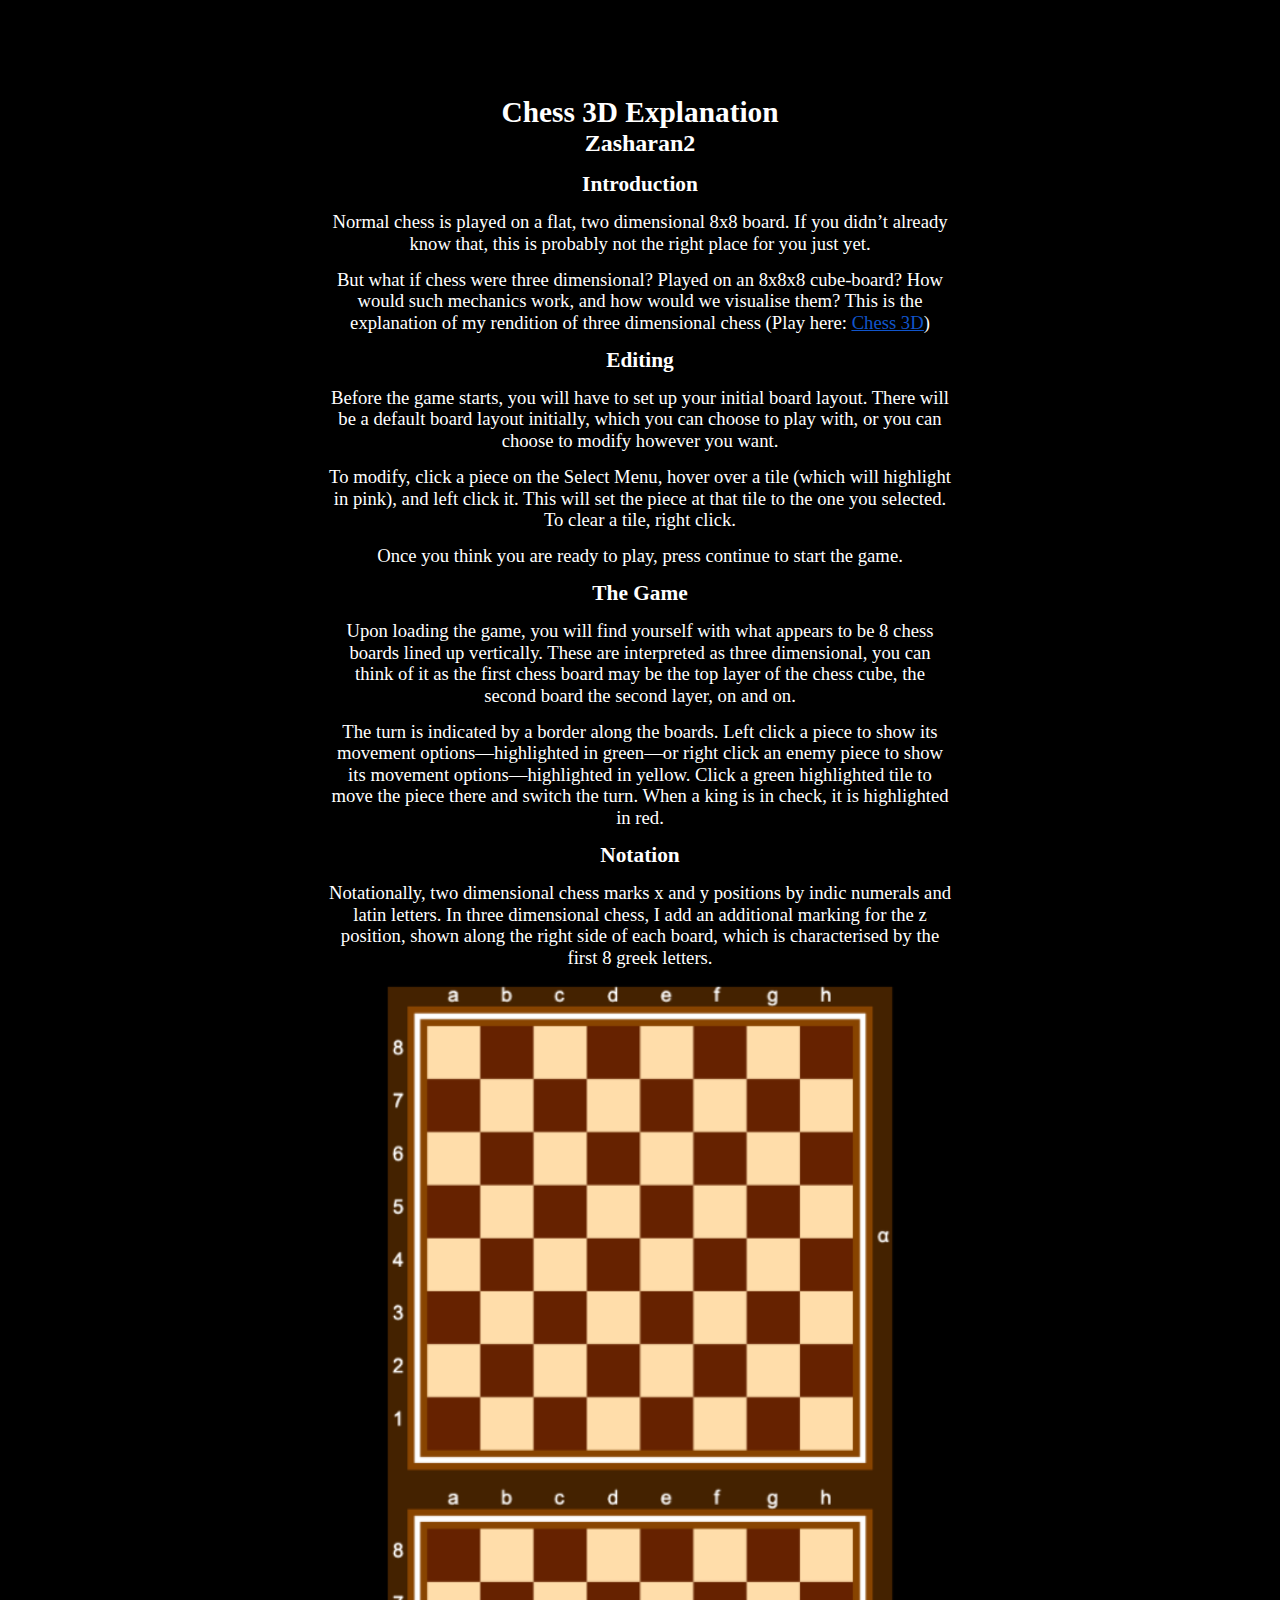
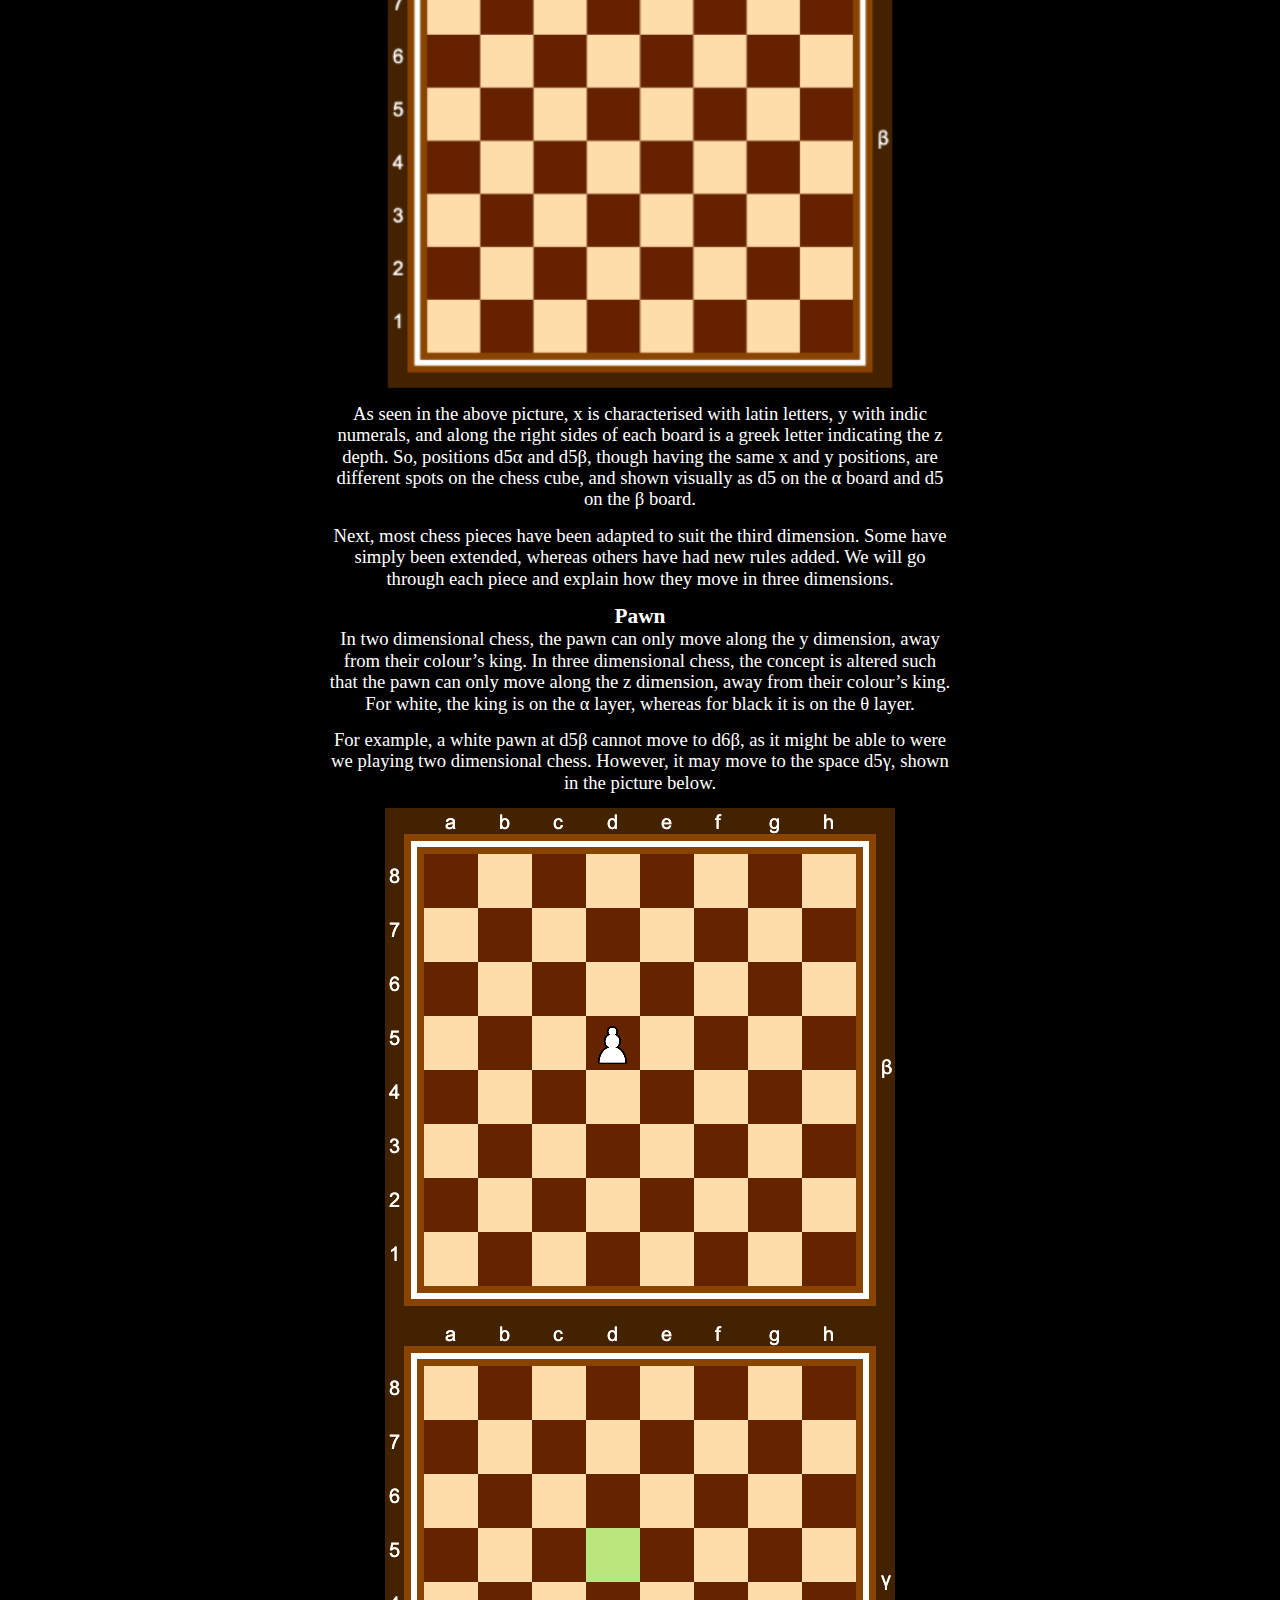
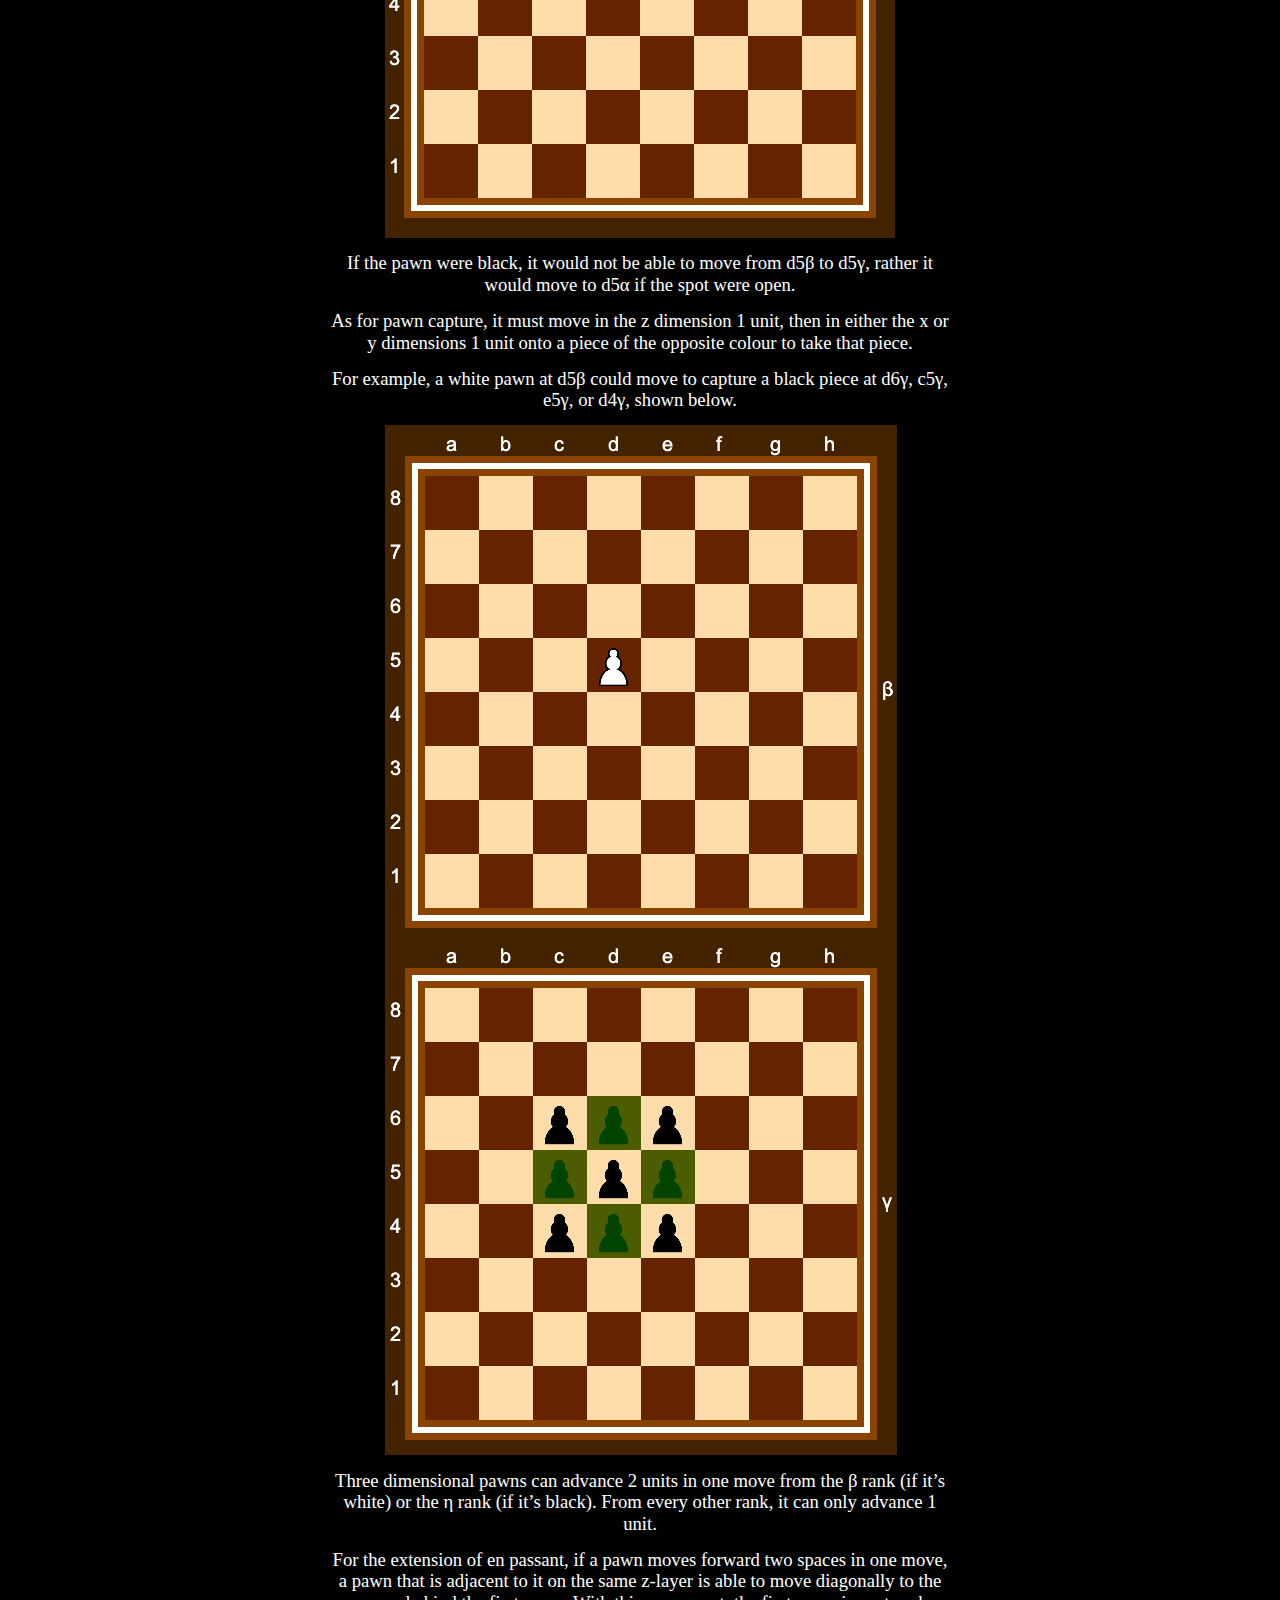
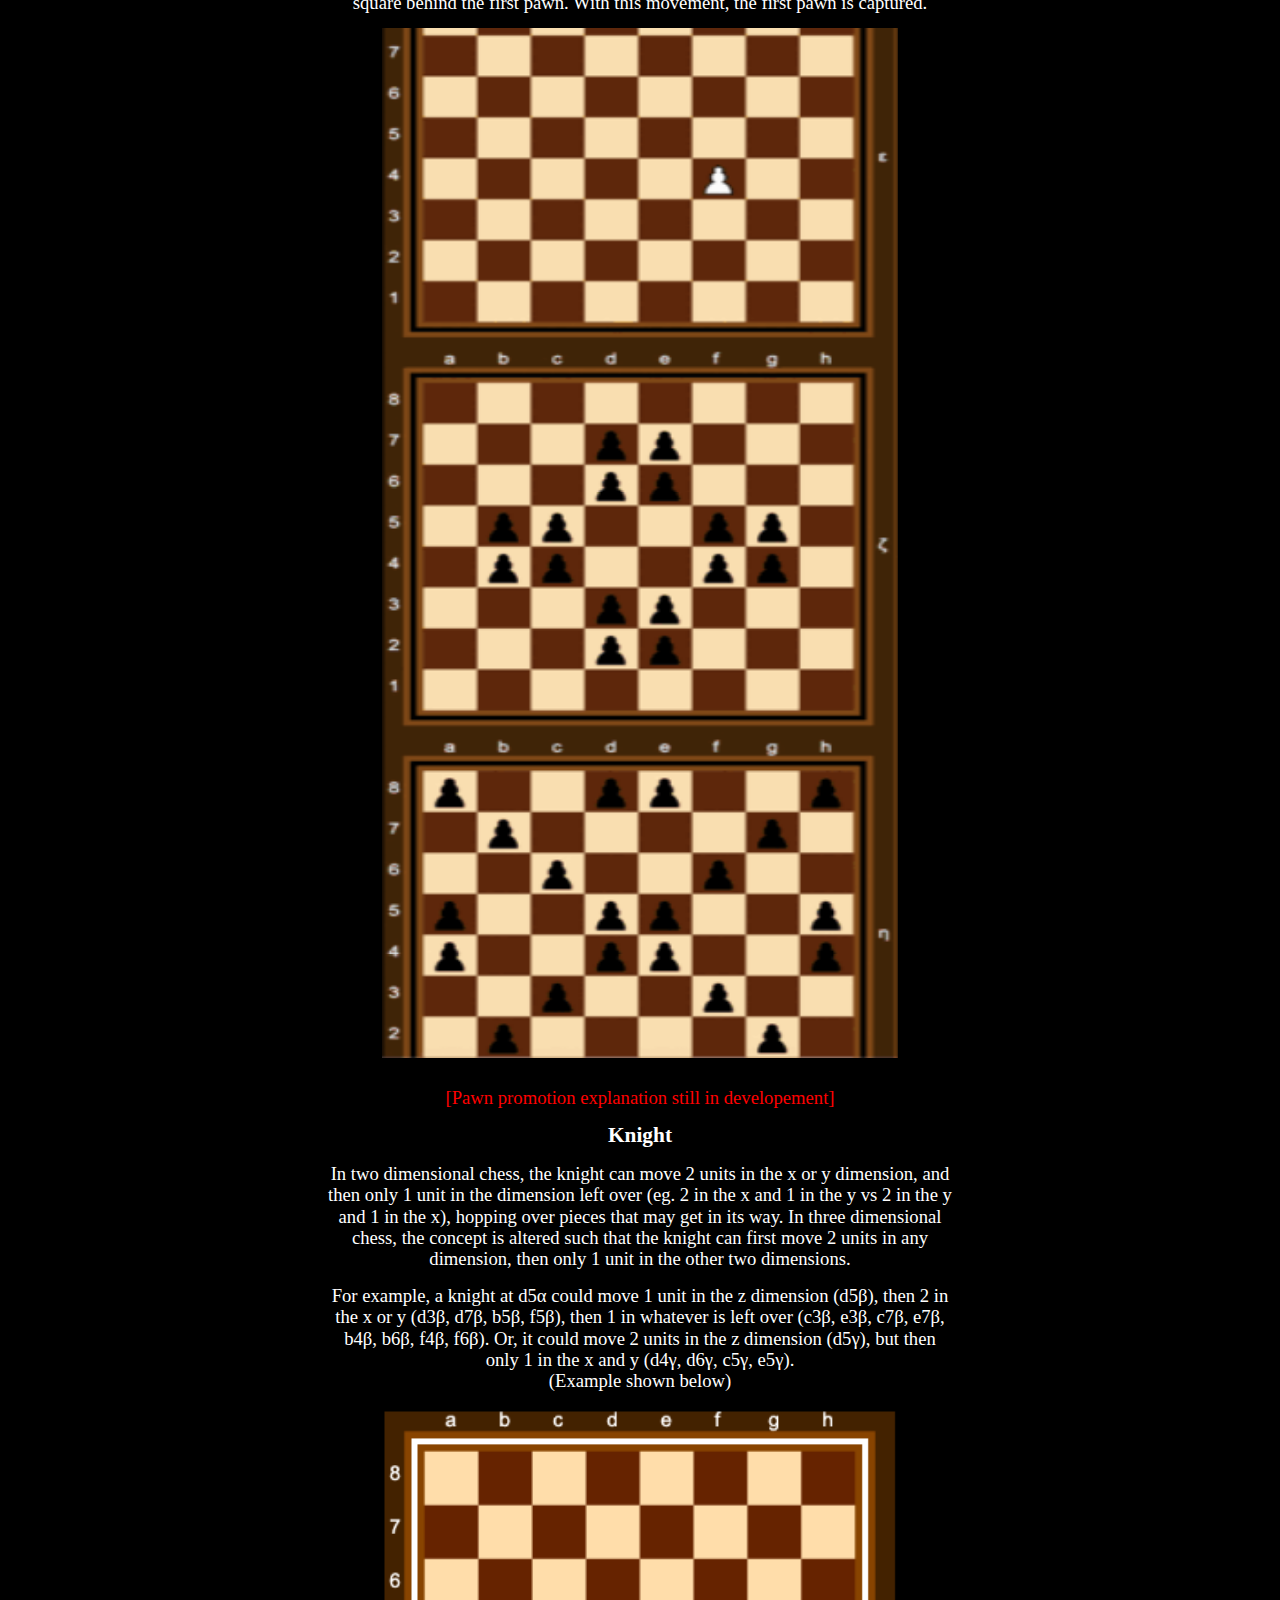
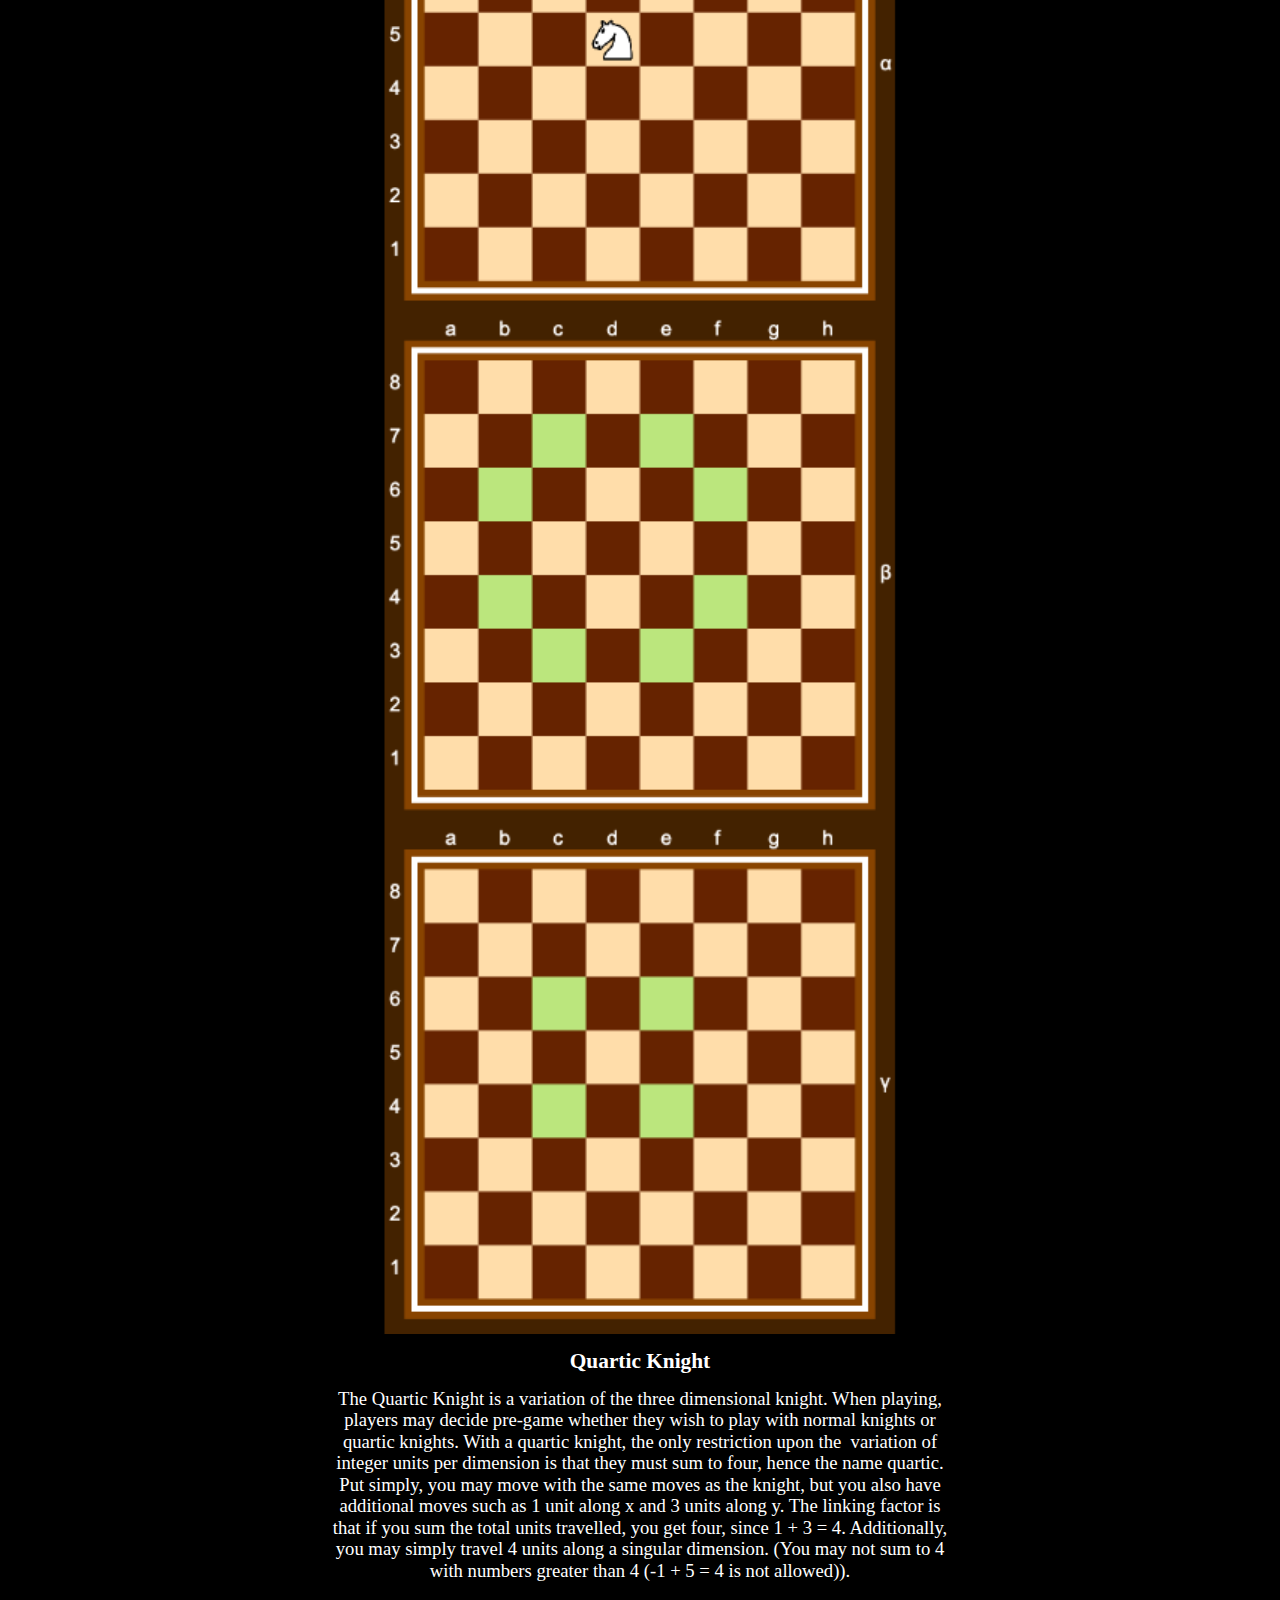
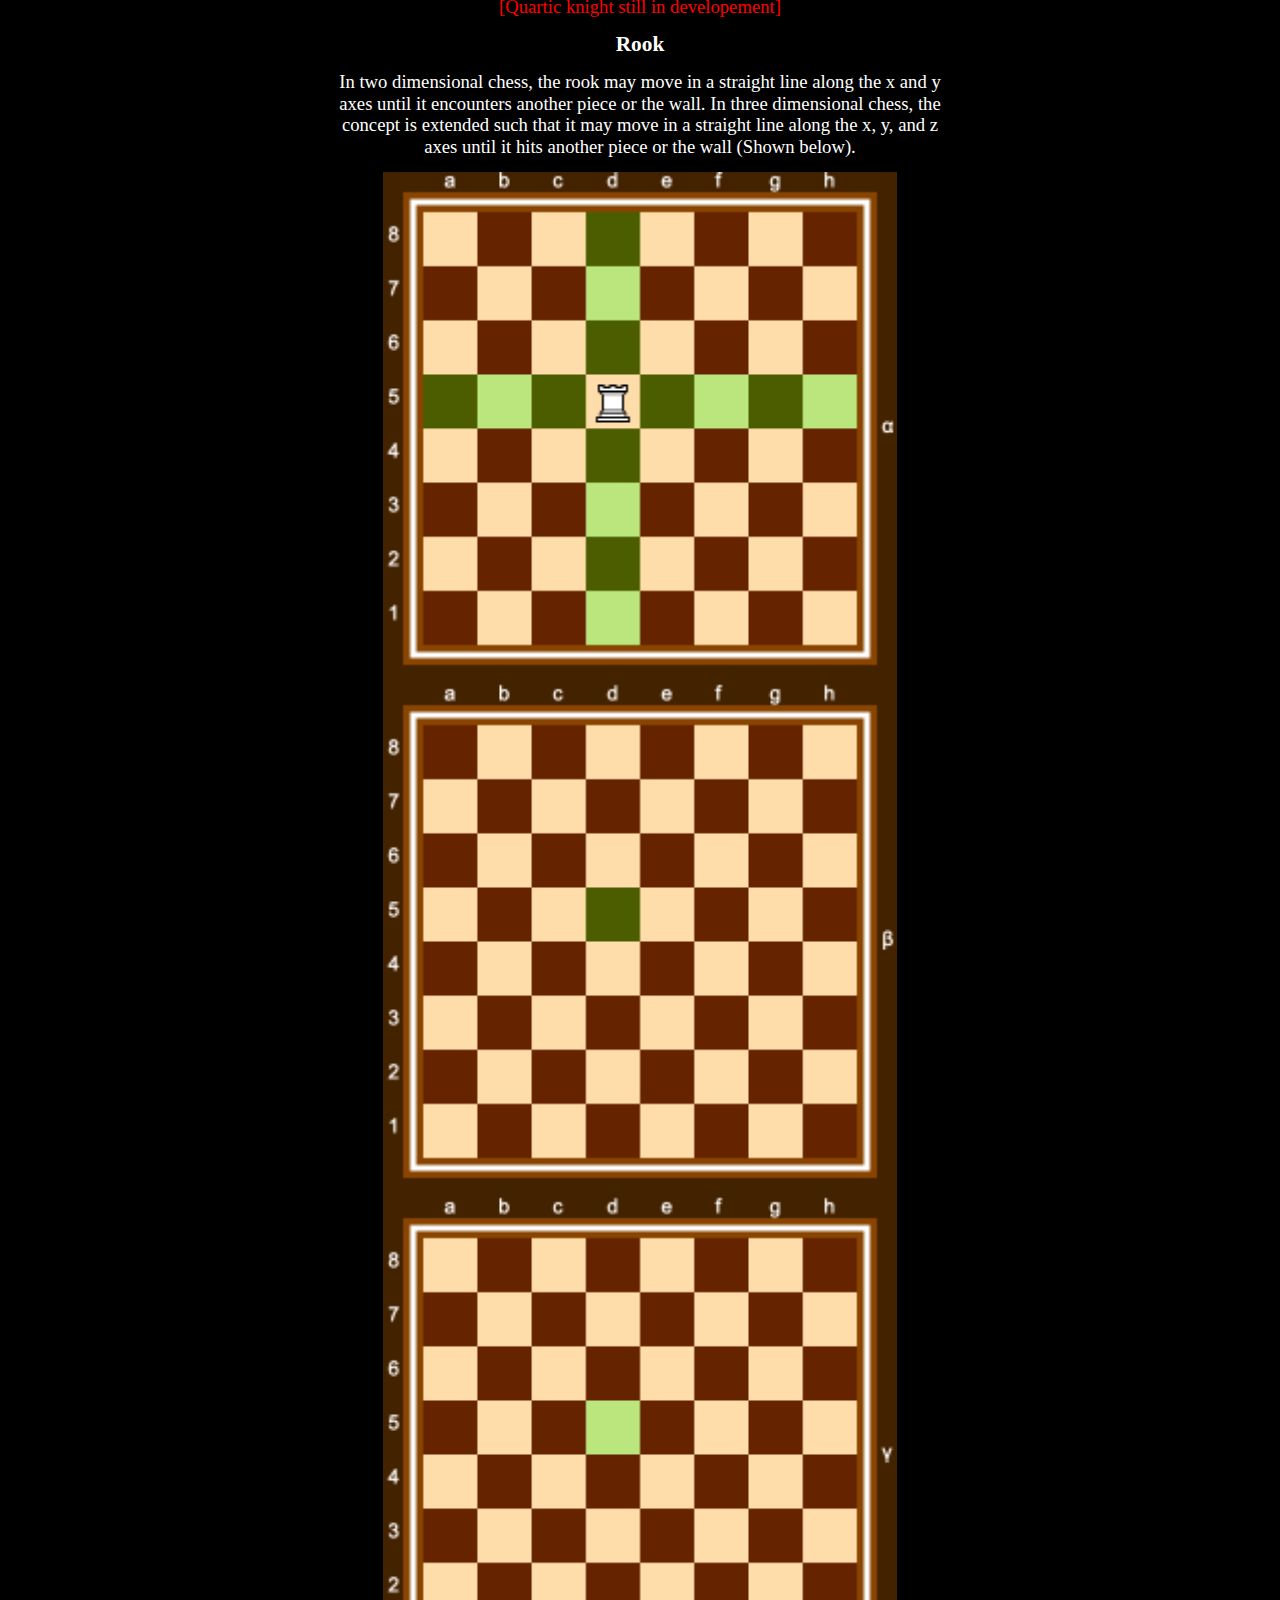
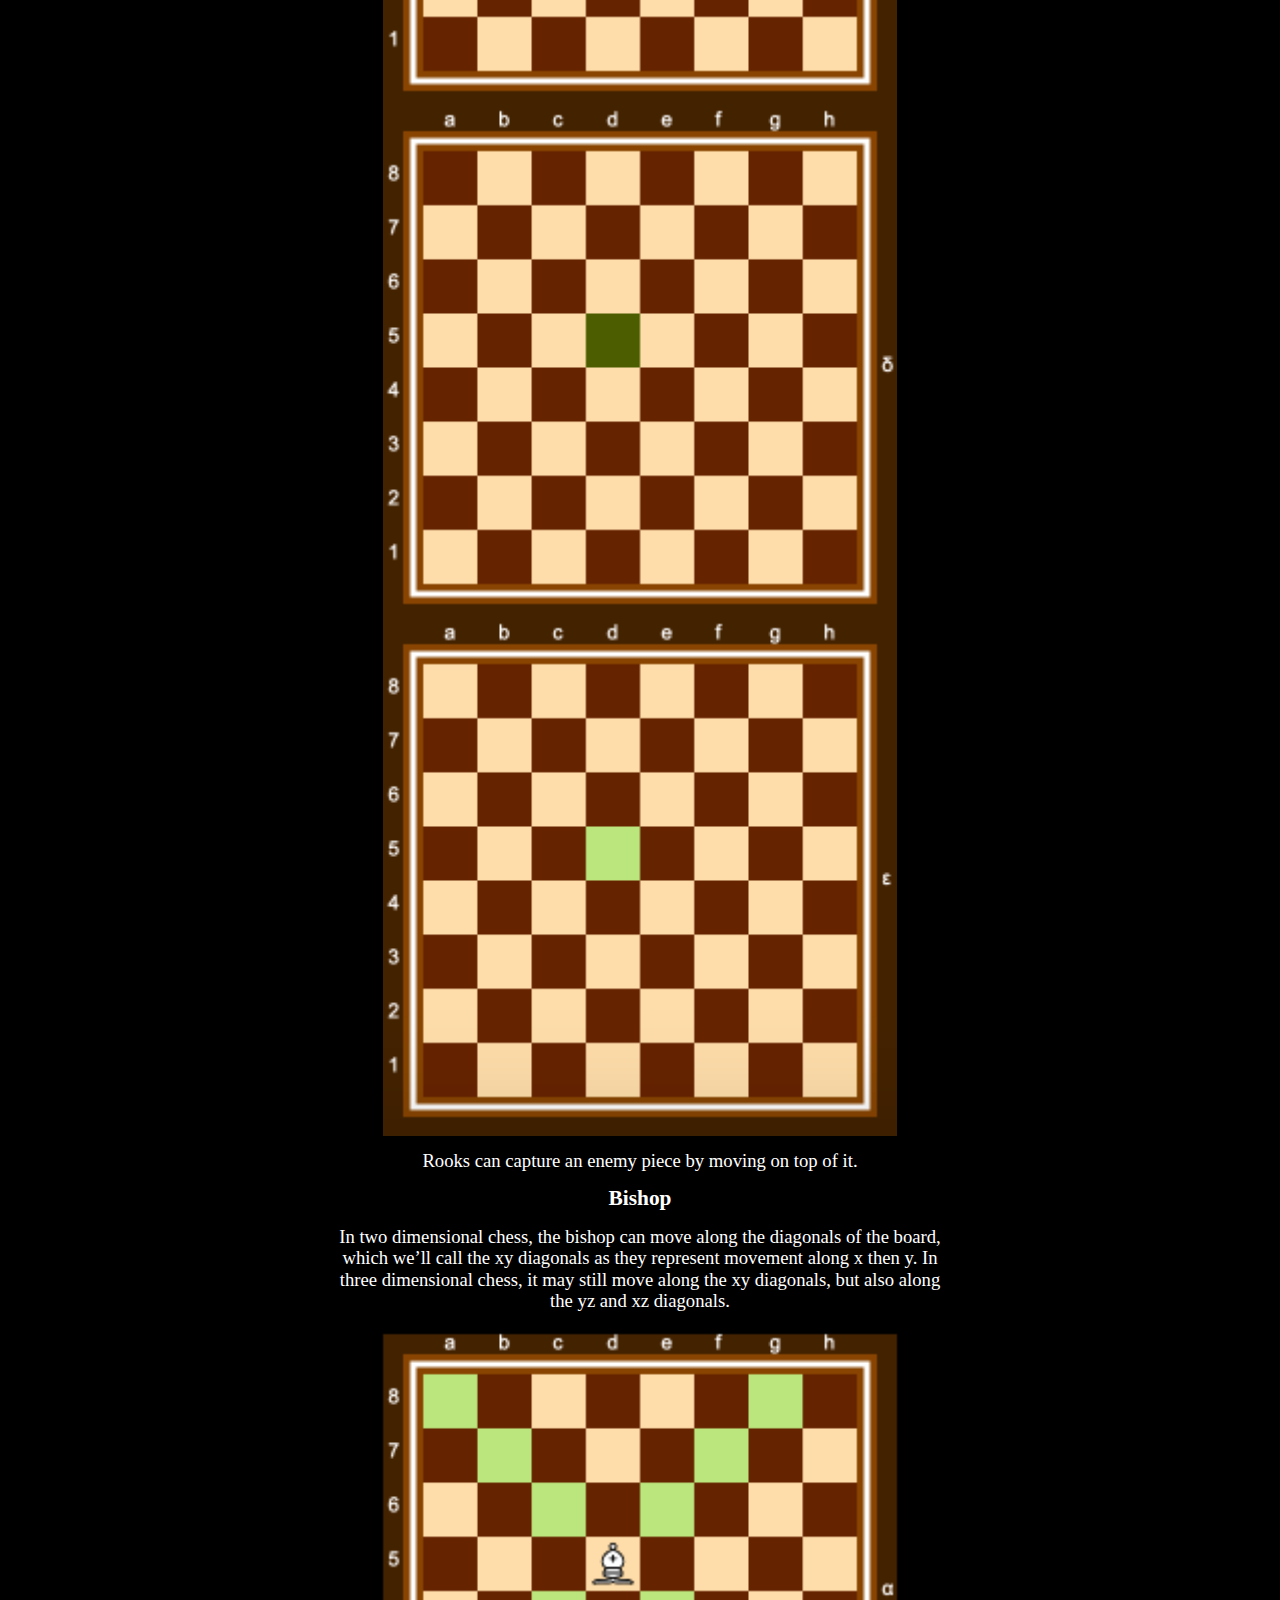
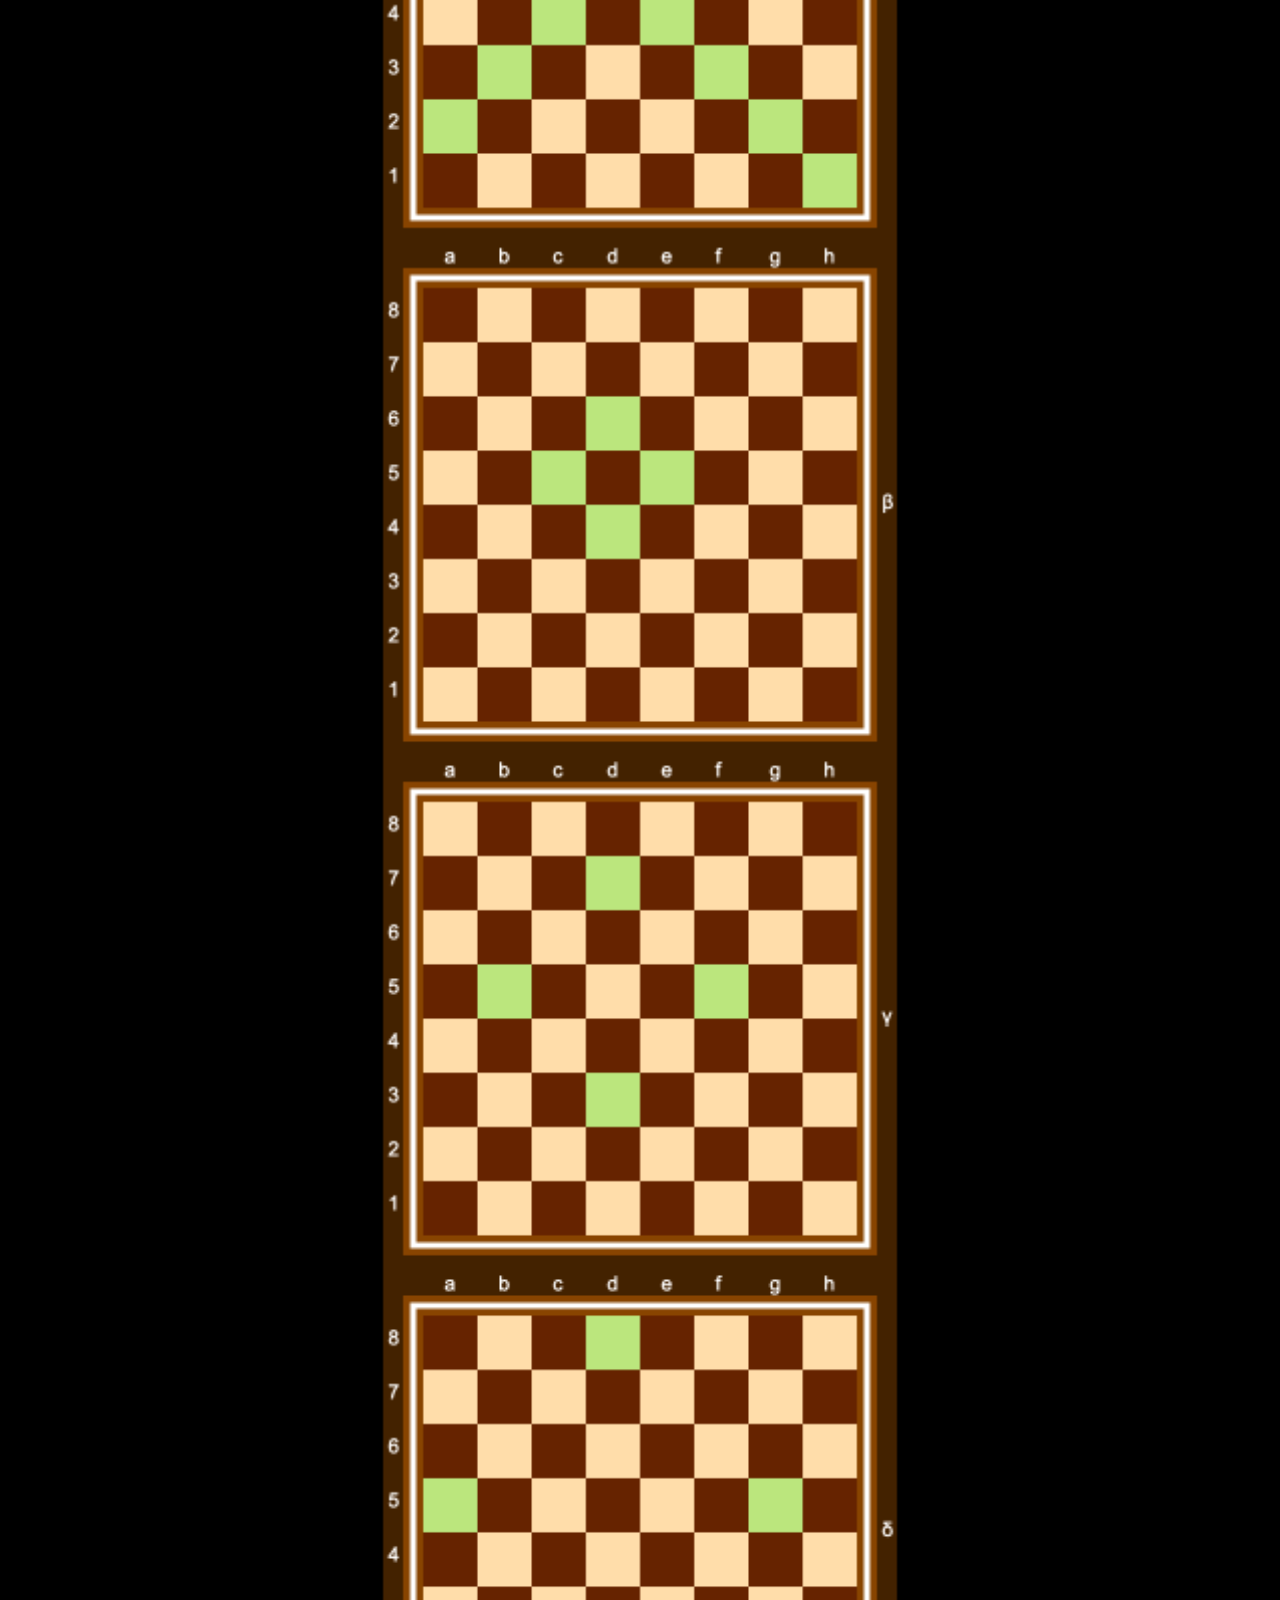
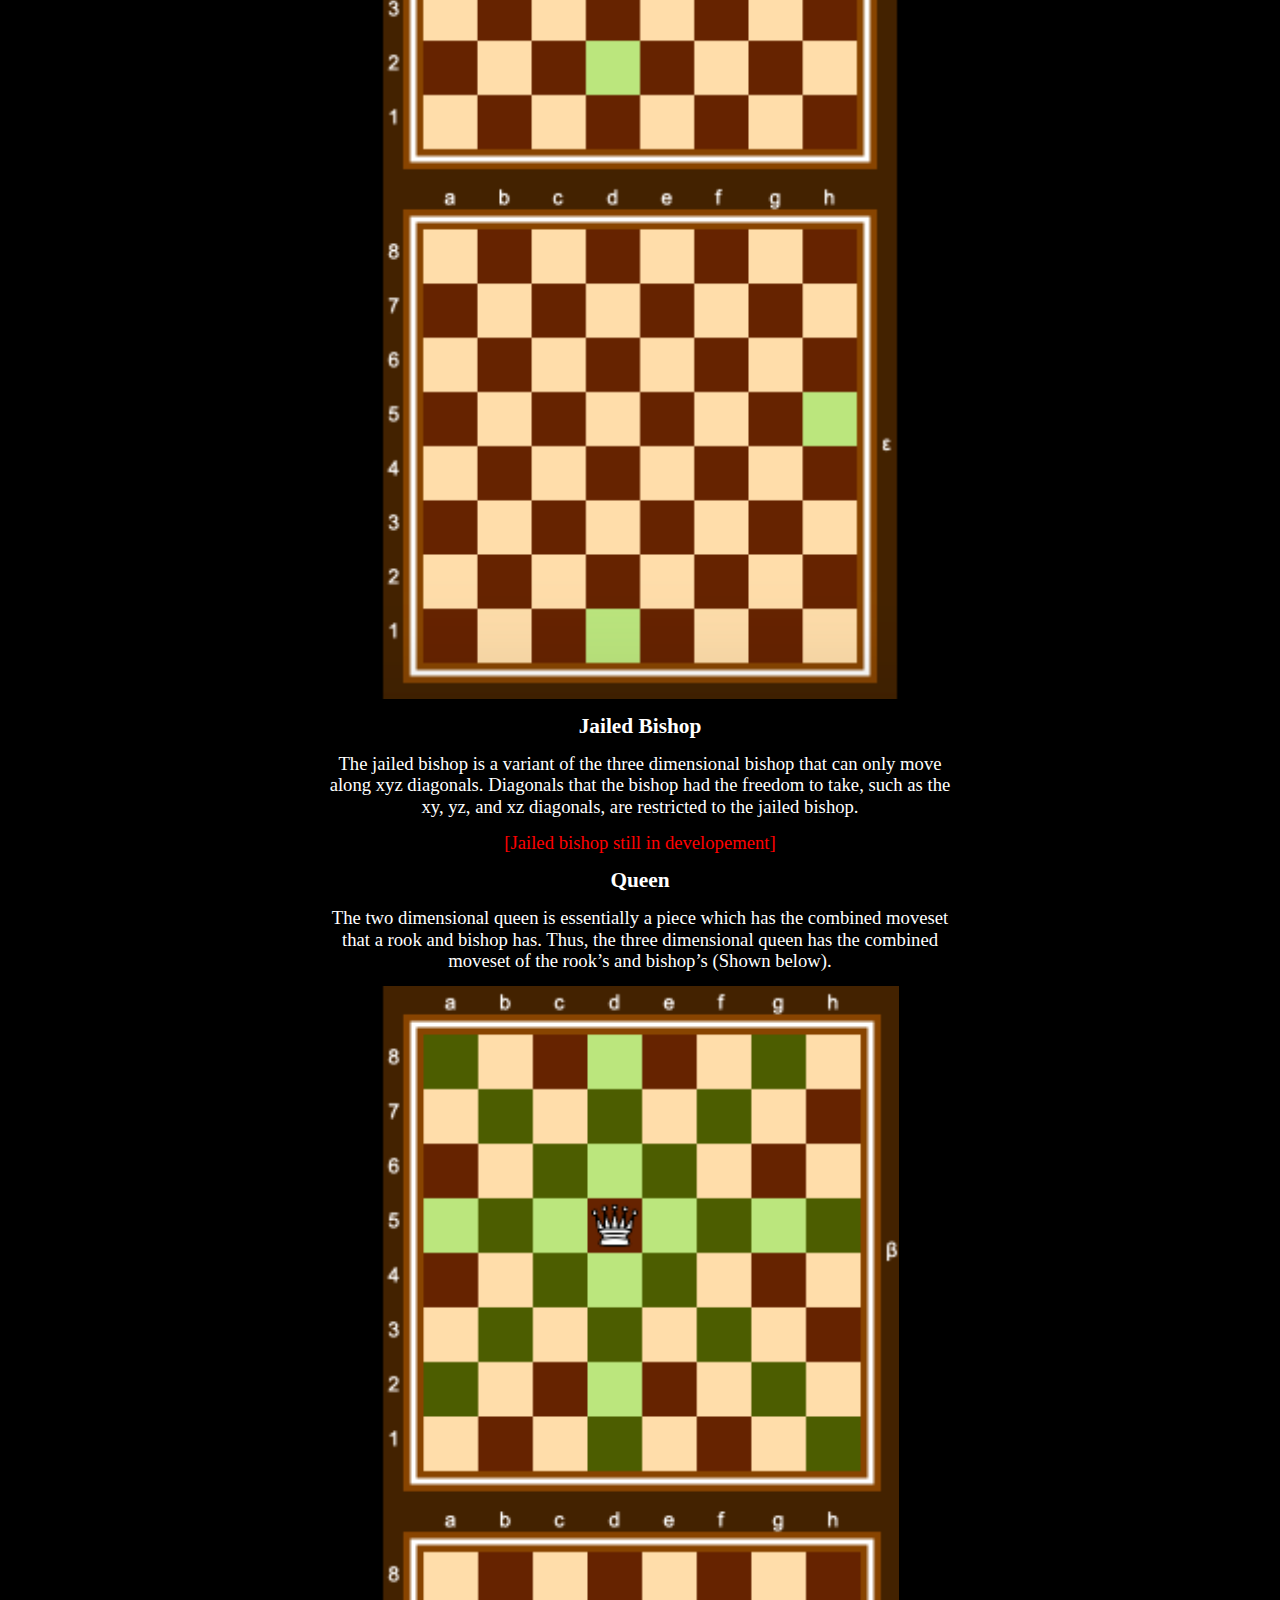
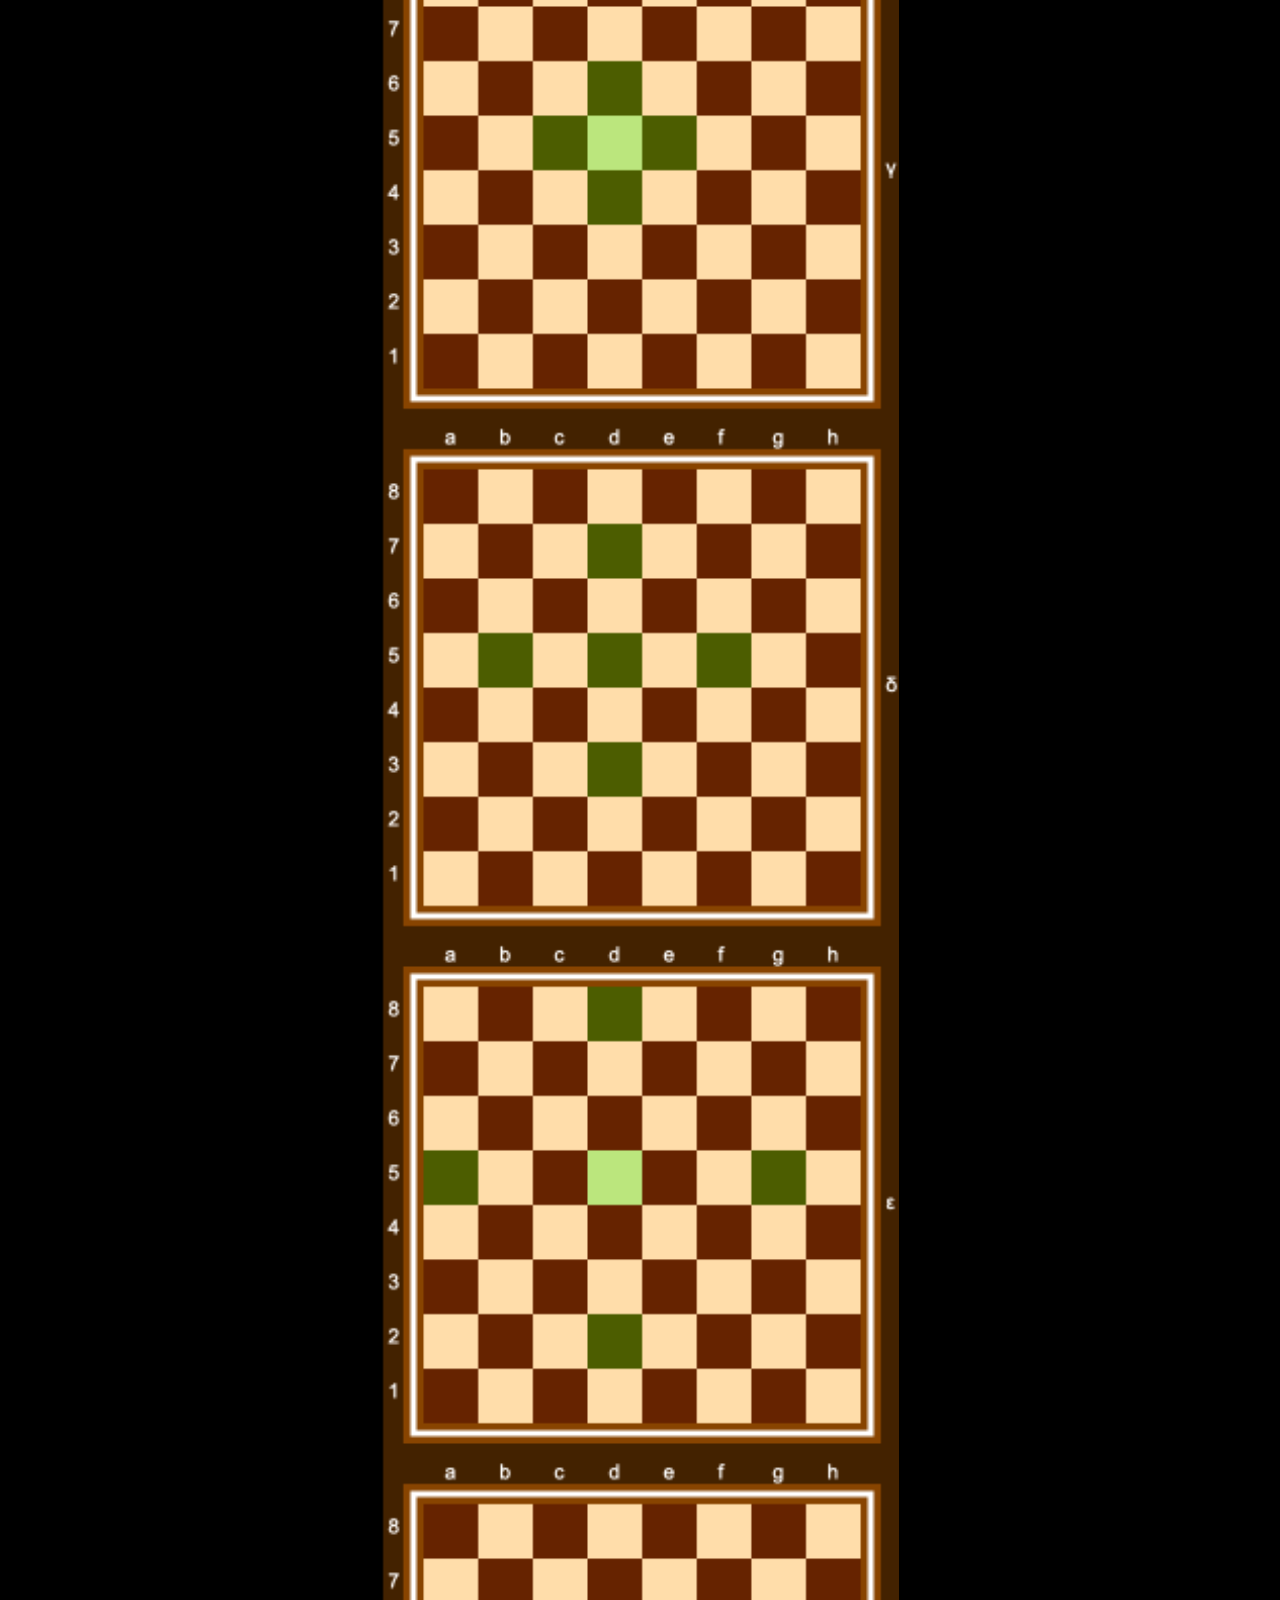
<file: explain.html>
<html><head><meta content="text/html; charset=UTF-8" http-equiv="content-type"><style type="text/css">ol{margin:0;padding:0}table td,table th{padding:0}.c14{color:#ffffff;font-weight:700;text-decoration:none;vertical-align:baseline;font-size:14pt;font-family:"Comic Sans MS";font-style:normal}.c13{color:#ffffff;font-weight:700;text-decoration:none;vertical-align:baseline;font-size:18pt;font-family:"Comic Sans MS";font-style:normal}.c8{color:#ffffff;font-weight:400;text-decoration:none;vertical-align:baseline;font-size:16pt;font-family:"Comic Sans MS";font-style:normal}.c1{color:#ffffff;font-weight:400;text-decoration:none;vertical-align:baseline;font-size:14pt;font-family:"Comic Sans MS";font-style:normal}.c11{-webkit-text-decoration-skip:none;color:#1155cc;font-weight:400;text-decoration:underline;text-decoration-skip-ink:none;font-size:14pt;font-family:"Comic Sans MS"}.c9{color:#ffffff;font-weight:700;text-decoration:none;vertical-align:baseline;font-size:22pt;font-family:"Comic Sans MS";font-style:normal}.c4{color:#ffffff;font-weight:700;text-decoration:none;vertical-align:baseline;font-size:16pt;font-family:"Comic Sans MS";font-style:normal}.c7{color:#ff0000;font-weight:400;text-decoration:none;vertical-align:baseline;font-size:14pt;font-family:"Comic Sans MS";font-style:normal}.c0{padding-top:0pt;padding-bottom:0pt;line-height:1.15;orphans:2;widows:2;text-align:center}.c3{font-size:14pt;font-family:"Comic Sans MS";color:#ffffff;font-weight:400}.c5{font-size:16pt;font-family:"Comic Sans MS";color:#ffffff;font-weight:700}.c12{font-size:14pt;font-family:"Comic Sans MS";color:#ff0000;font-weight:400}.c6{background-color:#000000;max-width:468pt;padding:72pt 72pt 72pt 72pt}.c10{color:inherit;text-decoration:inherit}.c2{height:11pt}.title{padding-top:0pt;color:#000000;font-size:26pt;padding-bottom:3pt;font-family:"Arial";line-height:1.15;page-break-after:avoid;orphans:2;widows:2;text-align:left}.subtitle{padding-top:0pt;color:#666666;font-size:15pt;padding-bottom:16pt;font-family:"Arial";line-height:1.15;page-break-after:avoid;orphans:2;widows:2;text-align:left}li{color:#000000;font-size:11pt;font-family:"Arial"}p{margin:0;color:#000000;font-size:11pt;font-family:"Arial"}h1{padding-top:20pt;color:#000000;font-size:20pt;padding-bottom:6pt;font-family:"Arial";line-height:1.15;page-break-after:avoid;orphans:2;widows:2;text-align:left}h2{padding-top:18pt;color:#000000;font-size:16pt;padding-bottom:6pt;font-family:"Arial";line-height:1.15;page-break-after:avoid;orphans:2;widows:2;text-align:left}h3{padding-top:16pt;color:#434343;font-size:14pt;padding-bottom:4pt;font-family:"Arial";line-height:1.15;page-break-after:avoid;orphans:2;widows:2;text-align:left}h4{padding-top:14pt;color:#666666;font-size:12pt;padding-bottom:4pt;font-family:"Arial";line-height:1.15;page-break-after:avoid;orphans:2;widows:2;text-align:left}h5{padding-top:12pt;color:#666666;font-size:11pt;padding-bottom:4pt;font-family:"Arial";line-height:1.15;page-break-after:avoid;orphans:2;widows:2;text-align:left}h6{padding-top:12pt;color:#666666;font-size:11pt;padding-bottom:4pt;font-family:"Arial";line-height:1.15;page-break-after:avoid;font-style:italic;orphans:2;widows:2;text-align:left}body{margin:auto;max-width:960px}</style></head><body class="c6 doc-content"><p class="c0"><span class="c9">Chess 3D Explanation</span></p><p class="c0"><span class="c13">Zasharan2</span></p><p class="c0 c2"><span class="c14"></span></p><p class="c0"><span class="c4">Introduction</span></p><p class="c0 c2"><span class="c1"></span></p><p class="c0"><span class="c1">Normal chess is played on a flat, two dimensional 8x8 board. If you didn&rsquo;t already know that, this is probably not the right place for you just yet.</span></p><p class="c0 c2"><span class="c1"></span></p><p class="c0"><span class="c3">But what if chess were three dimensional? Played on an 8x8x8 cube-board? How would such mechanics work, and how would we visualise them? This is the explanation of my rendition of three dimensional chess (Play here: </span><span class="c11"><a class="c10" href="index.html">Chess 3D</a></span><span class="c3">)</span></p><p class="c0 c2"><span class="c1"></span></p><p class="c0"><span class="c4">Editing</span></p><p class="c0 c2"><span class="c1"></span></p><p class="c0"><span class="c1">Before the game starts, you will have to set up your initial board layout. There will be a default board layout initially, which you can choose to play with, or you can choose to modify however you want.</span></p><p class="c0 c2"><span class="c1"></span></p><p class="c0"><span class="c1">To modify, click a piece on the Select Menu, hover over a tile (which will highlight in pink), and left click it. This will set the piece at that tile to the one you selected. To clear a tile, right click.</span></p><p class="c0 c2"><span class="c1"></span></p><p class="c0"><span class="c1">Once you think you are ready to play, press continue to start the game.</span></p><p class="c0 c2"><span class="c1"></span></p><p class="c0"><span class="c4">The Game</span></p><p class="c0 c2"><span class="c1"></span></p><p class="c0"><span class="c1">Upon loading the game, you will find yourself with what appears to be 8 chess boards lined up vertically. These are interpreted as three dimensional, you can think of it as the first chess board may be the top layer of the chess cube, the second board the second layer, on and on.</span></p><p class="c0 c2"><span class="c1"></span></p><p class="c0"><span class="c1">The turn is indicated by a border along the boards. Left click a piece to show its movement options&mdash;highlighted in green&mdash;or right click an enemy piece to show its movement options&mdash;highlighted in yellow. Click a green highlighted tile to move the piece there and switch the turn. When a king is in check, it is highlighted in red.</span></p><p class="c0 c2"><span class="c1"></span></p><p class="c0"><span class="c4">Notation</span></p><p class="c0 c2"><span class="c1"></span></p><p class="c0"><span class="c1">Notationally, two dimensional chess marks x and y positions by indic numerals and latin letters. In three dimensional chess, I add an additional marking for the z position, shown along the right side of each board, which is characterised by the first 8 greek letters.</span></p><p class="c0 c2"><span class="c1"></span></p><p class="c0"><span style="overflow: hidden; display: inline-block; margin: 0.00px 0.00px; border: 0.00px solid #000000; transform: rotate(0.00rad) translateZ(0px); -webkit-transform: rotate(0.00rad) translateZ(0px); width: 511.57px; height: 1005.33px;"><img alt="" src="images/image7.png" style="width: 511.57px; height: 1005.33px; margin-left: 0.00px; margin-top: 0.00px; transform: rotate(0.00rad) translateZ(0px); -webkit-transform: rotate(0.00rad) translateZ(0px);" title=""></span></p><p class="c0 c2"><span class="c1"></span></p><p class="c0"><span class="c1">As seen in the above picture, x is characterised with latin letters, y with indic numerals, and along the right sides of each board is a greek letter indicating the z depth. So, positions d5&alpha; and d5&beta;, though having the same x and y positions, are different spots on the chess cube, and shown visually as d5 on the &alpha; board and d5 on the &beta; board.</span></p><p class="c0 c2"><span class="c1"></span></p><p class="c0"><span class="c1">Next, most chess pieces have been adapted to suit the third dimension. Some have simply been extended, whereas others have had new rules added. We will go through each piece and explain how they move in three dimensions.</span></p><p class="c0 c2"><span class="c1"></span></p><p class="c0"><span class="c4">Pawn</span></p><p class="c0"><span class="c1">In two dimensional chess, the pawn can only move along the y dimension, away from their colour&rsquo;s king. In three dimensional chess, the concept is altered such that the pawn can only move along the z dimension, away from their colour&rsquo;s king. For white, the king is on the &alpha; layer, whereas for black it is on the &theta; layer.</span></p><p class="c0 c2"><span class="c1"></span></p><p class="c0"><span class="c3">For example, a white pawn at d5&beta; cannot move to d6&beta;, as it might be able to were we playing two dimensional chess. However, it may move to the space d5&gamma;, shown in the picture below.</span></p><p class="c0 c2"><span class="c1"></span></p><p class="c0"><span style="overflow: hidden; display: inline-block; margin: 0.00px 0.00px; border: 0.00px solid #000000; transform: rotate(0.00rad) translateZ(0px); -webkit-transform: rotate(0.00rad) translateZ(0px); width: 510.00px; height: 1030.00px;"><img alt="" src="images/image4.png" style="width: 510.00px; height: 1030.00px; margin-left: 0.00px; margin-top: 0.00px; transform: rotate(0.00rad) translateZ(0px); -webkit-transform: rotate(0.00rad) translateZ(0px);" title=""></span></p><p class="c0 c2"><span class="c1"></span></p><p class="c0"><span class="c1">If the pawn were black, it would not be able to move from d5&beta; to d5&gamma;, rather it would move to d5&alpha; if the spot were open.</span></p><p class="c0 c2"><span class="c1"></span></p><p class="c0"><span class="c1">As for pawn capture, it must move in the z dimension 1 unit, then in either the x or y dimensions 1 unit onto a piece of the opposite colour to take that piece.</span></p><p class="c0 c2"><span class="c1"></span></p><p class="c0"><span class="c1">For example, a white pawn at d5&beta; could move to capture a black piece at d6&gamma;, c5&gamma;, e5&gamma;, or d4&gamma;, shown below.</span></p><p class="c0 c2"><span class="c1"></span></p><p class="c0"><span style="overflow: hidden; display: inline-block; margin: 0.00px 0.00px; border: 0.00px solid #000000; transform: rotate(0.00rad) translateZ(0px); -webkit-transform: rotate(0.00rad) translateZ(0px); width: 516.00px; height: 1030.00px;"><img alt="" src="images/image8.png" style="width: 516.00px; height: 1030.00px; margin-left: 0.00px; margin-top: 0.00px; transform: rotate(0.00rad) translateZ(0px); -webkit-transform: rotate(0.00rad) translateZ(0px);" title=""></span></p><p class="c0 c2"><span class="c1"></span></p><p class="c0"><span class="c1">Three dimensional pawns can advance 2 units in one move from the &beta; rank (if it&rsquo;s white) or the &eta; rank (if it&rsquo;s black). From every other rank, it can only advance 1 unit.</span></p><p class="c0 c2"><span class="c1"></span></p><p class="c0"><span class="c1">For the extension of en passant, if a pawn moves forward two spaces in one move, a pawn that is adjacent to it on the same z-layer is able to move diagonally to the square behind the first pawn. With this movement, the first pawn is captured.</span></p><p class="c0 c2"><span class="c1"></span></p><p class="c0"><span style="overflow: hidden; display: inline-block; margin: 0.00px 0.00px; border: 0.00px solid #000000; transform: rotate(0.00rad) translateZ(0px); -webkit-transform: rotate(0.00rad) translateZ(0px); width: 516.00px; height: 1030.00px;"><img alt="" src="images/gif1.gif" style="width: 516.00px; height: 1030.00px; margin-left: 0.00px; margin-top: 0.00px; transform: rotate(0.00rad) translateZ(0px); -webkit-transform: rotate(0.00rad) translateZ(0px);" title=""></span></p><p class="c0 c2"><span class="c1"></span></p><p class="c0"><span class="c1"></span></p><p class="c0 c2"><span class="c1"></span></p><p class="c0"><span class="c7">[Pawn promotion explanation still in developement]</span></p><p class="c0 c2"><span class="c1"></span></p><p class="c0"><span class="c5">Knight</span></p><p class="c0 c2"><span class="c1"></span></p><p class="c0"><span class="c1">In two dimensional chess, the knight can move 2 units in the x or y dimension, and then only 1 unit in the dimension left over (eg. 2 in the x and 1 in the y vs 2 in the y and 1 in the x), hopping over pieces that may get in its way. In three dimensional chess, the concept is altered such that the knight can first move 2 units in any dimension, then only 1 unit in the other two dimensions.</span></p><p class="c0 c2"><span class="c1"></span></p><p class="c0"><span class="c1">For example, a knight at d5&alpha; could move 1 unit in the z dimension (d5&beta;), then 2 in the x or y (d3&beta;, d7&beta;, b5&beta;, f5&beta;), then 1 in whatever is left over (c3&beta;, e3&beta;, c7&beta;, e7&beta;, b4&beta;, b6&beta;, f4&beta;, f6&beta;). Or, it could move 2 units in the z dimension (d5&gamma;), but then only 1 in the x and y (d4&gamma;, d6&gamma;, c5&gamma;, e5&gamma;). </span></p><p class="c0"><span class="c1">(Example shown below)</span></p><p class="c0 c2"><span class="c1"></span></p><p class="c0"><span style="overflow: hidden; display: inline-block; margin: 0.00px 0.00px; border: 0.00px solid #000000; transform: rotate(0.00rad) translateZ(0px); -webkit-transform: rotate(0.00rad) translateZ(0px); width: 521.00px; height: 1527.59px;"><img alt="" src="images/image3.png" style="width: 521.00px; height: 1527.59px; margin-left: 0.00px; margin-top: 0.00px; transform: rotate(0.00rad) translateZ(0px); -webkit-transform: rotate(0.00rad) translateZ(0px);" title=""></span></p><p class="c0 c2"><span class="c1"></span></p><p class="c0"><span class="c4">Quartic Knight</span></p><p class="c0 c2"><span class="c1"></span></p><p class="c0"><span class="c1">The Quartic Knight is a variation of the three dimensional knight. When playing, players may decide pre-game whether they wish to play with normal knights or quartic knights. With a quartic knight, the only restriction upon the &nbsp;variation of integer units per dimension is that they must sum to four, hence the name quartic. Put simply, you may move with the same moves as the knight, but you also have additional moves such as 1 unit along x and 3 units along y. The linking factor is that if you sum the total units travelled, you get four, since 1 + 3 = 4. Additionally, you may simply travel 4 units along a singular dimension. (You may not sum to 4 with numbers greater than 4 (-1 + 5 = 4 is not allowed)).</span></p><p class="c0 c2"><span class="c1"></span></p><p class="c0"><span class="c12">[Quartic knight still in developement]</span></p><p class="c0 c2"><span class="c1"></span></p><p class="c0"><span class="c5">Rook</span></p><p class="c0 c2"><span class="c1"></span></p><p class="c0"><span class="c1">In two dimensional chess, the rook may move in a straight line along the x and y axes until it encounters another piece or the wall. In three dimensional chess, the concept is extended such that it may move in a straight line along the x, y, and z axes until it hits another piece or the wall (Shown below).</span></p><p class="c0 c2"><span class="c1"></span></p><p class="c0"><span style="overflow: hidden; display: inline-block; margin: 0.00px 0.00px; border: 0.00px solid #000000; transform: rotate(0.00rad) translateZ(0px); -webkit-transform: rotate(0.00rad) translateZ(0px); width: 514.00px; height: 2563.91px;"><img alt="" src="images/image10.png" style="width: 514.00px; height: 2569.00px; margin-left: 0.00px; margin-top: -0.00px; transform: rotate(0.00rad) translateZ(0px); -webkit-transform: rotate(0.00rad) translateZ(0px);" title=""></span></p><p class="c0 c2"><span class="c1"></span></p><p class="c0"><span class="c1">Rooks can capture an enemy piece by moving on top of it.</span></p><p class="c0 c2"><span class="c1"></span></p><p class="c0"><span class="c4">Bishop</span></p><p class="c0 c2"><span class="c1"></span></p><p class="c0"><span class="c1">In two dimensional chess, the bishop can move along the diagonals of the board, which we&rsquo;ll call the xy diagonals as they represent movement along x then y. In three dimensional chess, it may still move along the xy diagonals, but also along the yz and xz diagonals.</span></p><p class="c0 c2"><span class="c1"></span></p><p class="c0"><span style="overflow: hidden; display: inline-block; margin: 0.00px 0.00px; border: 0.00px solid #000000; transform: rotate(0.00rad) translateZ(0px); -webkit-transform: rotate(0.00rad) translateZ(0px); width: 522.50px; height: 2572.80px;"><img alt="" src="images/image9.png" style="width: 522.50px; height: 2572.80px; margin-left: 0.00px; margin-top: 0.00px; transform: rotate(0.00rad) translateZ(0px); -webkit-transform: rotate(0.00rad) translateZ(0px);" title=""></span></p><p class="c0 c2"><span class="c1"></span></p><p class="c0"><span class="c5">Jailed Bishop</span></p><p class="c0 c2"><span class="c1"></span></p><p class="c0"><span class="c1">The jailed bishop is a variant of the three dimensional bishop that can only move along xyz diagonals. Diagonals that the bishop had the freedom to take, such as the xy, yz, and xz diagonals, are restricted to the jailed bishop.</span></p><p class="c0 c2"><span class="c1"></span></p><p class="c0"><span class="c7">[Jailed bishop still in developement]</span></p><p class="c0 c2"><span class="c1"></span></p><p class="c0"><span class="c5">Queen</span></p><p class="c0 c2"><span class="c1"></span></p><p class="c0"><span class="c1">The two dimensional queen is essentially a piece which has the combined moveset that a rook and bishop has. Thus, the three dimensional queen has the combined moveset of the rook&rsquo;s and bishop&rsquo;s (Shown below).</span></p><p class="c0 c2"><span class="c1"></span></p><p class="c0"><span style="overflow: hidden; display: inline-block; margin: 0.00px 0.00px; border: 0.00px solid #000000; transform: rotate(0.00rad) translateZ(0px); -webkit-transform: rotate(0.00rad) translateZ(0px); width: 517.80px; height: 2594.97px;"><img alt="" src="images/image6.png" style="width: 517.80px; height: 2594.97px; margin-left: 0.00px; margin-top: 0.00px; transform: rotate(0.00rad) translateZ(0px); -webkit-transform: rotate(0.00rad) translateZ(0px);" title=""></span></p><p class="c0 c2"><span class="c1"></span></p><p class="c0"><span class="c1">The queen is slightly different in it&rsquo;s extension in that it has an initial move limitation. For the queen&rsquo;s first move, it is only allowed to move along the z axis (shown below). If it were allowed to move freely from the beginning, then the only thing stopping it from escaping immediately would be a full board of pawns, which would make for a very cluttered initial board setup.</span></p><p class="c0 c2"><span class="c1"></span></p><p class="c0"><span style="overflow: hidden; display: inline-block; margin: 0.00px 0.00px; border: 0.00px solid #000000; transform: rotate(0.00rad) translateZ(0px); -webkit-transform: rotate(0.00rad) translateZ(0px); width: 519.00px; height: 2563.12px;"><img alt="" src="images/image1.png" style="width: 519.00px; height: 2568.00px; margin-left: 0.00px; margin-top: 0.00px; transform: rotate(0.00rad) translateZ(0px); -webkit-transform: rotate(0.00rad) translateZ(0px);" title=""></span></p><p class="c0 c2"><span class="c1"></span></p><p class="c0"><span class="c5">King</span></p><p class="c0 c2"><span class="c1"></span></p><p class="c0"><span class="c1">In two dimensional chess, the king can move to any piece adjacent or diagonal to itself. The same extension applies to three dimensional chess (shown below).</span></p><p class="c0 c2"><span class="c1"></span></p><p class="c0"><span style="overflow: hidden; display: inline-block; margin: 0.00px 0.00px; border: 0.00px solid #000000; transform: rotate(0.00rad) translateZ(0px); -webkit-transform: rotate(0.00rad) translateZ(0px); width: 520.00px; height: 1534.02px;"><img alt="" src="images/image5.png" style="width: 520.00px; height: 1539.00px; margin-left: 0.00px; margin-top: 0.00px; transform: rotate(0.00rad) translateZ(0px); -webkit-transform: rotate(0.00rad) translateZ(0px);" title=""></span></p><p class="c0 c2"><span class="c1"></span></p><p class="c0"><span class="c1">An interesting thing one may notice about the default starting board is that there are two kings per side. The whole process of winning overall in three dimensional chess is different from two dimensional chess. In three dimensional chess, one is able to "convert" a king. By checkmating an enemy king, the king will swap colours and join the team of the checkmater. In order to win the game of three dimensional chess, one needs to convert both opponent kings to their side.</span></p><p class="c0 c2"><span class="c1"></span></p></body></html>
</file>
